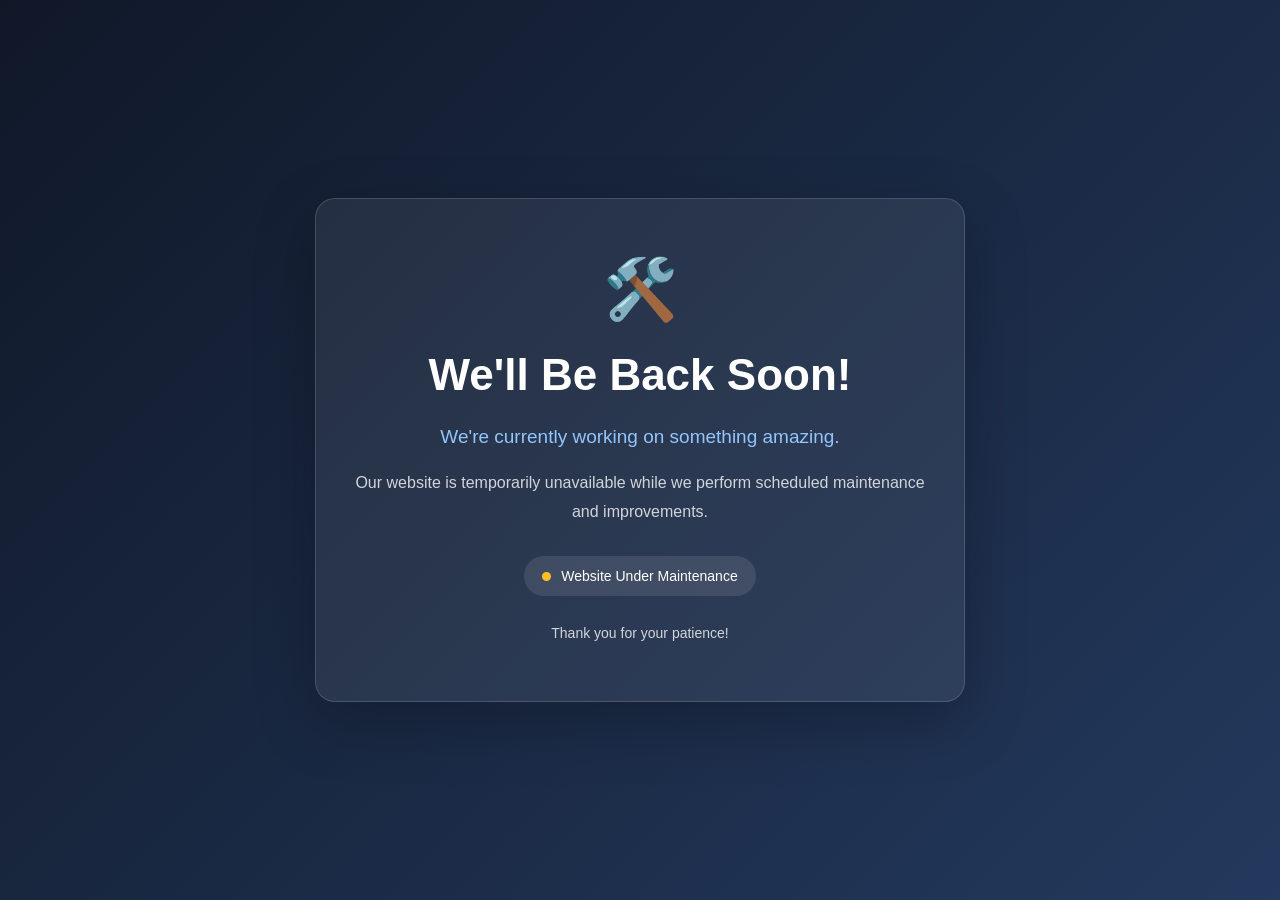
<file: index.html>
<!DOCTYPE html>
<html lang="en">
<head>
    <meta charset="UTF-8">
    <meta name="viewport" content="width=device-width, initial-scale=1.0">
    <title>Ecgroup Holdings</title>
    <link rel="stylesheet" href="./styles.css">

</head>
<body>
    <div class="maintenance-container">
        <div class="icon">🛠️</div>
        <h1>We'll Be Back Soon!</h1>
        <p class="subtitle">We're currently working on something amazing.</p>
        <p>
            Our website is temporarily unavailable while we perform
            scheduled maintenance and improvements.
        </p>
        <div class="status">
            <span class="dot"></span>
            Website Under Maintenance
        </div>
        <p class="footer">Thank you for your patience!</p>
    </div>
</body>
</html>
</file>
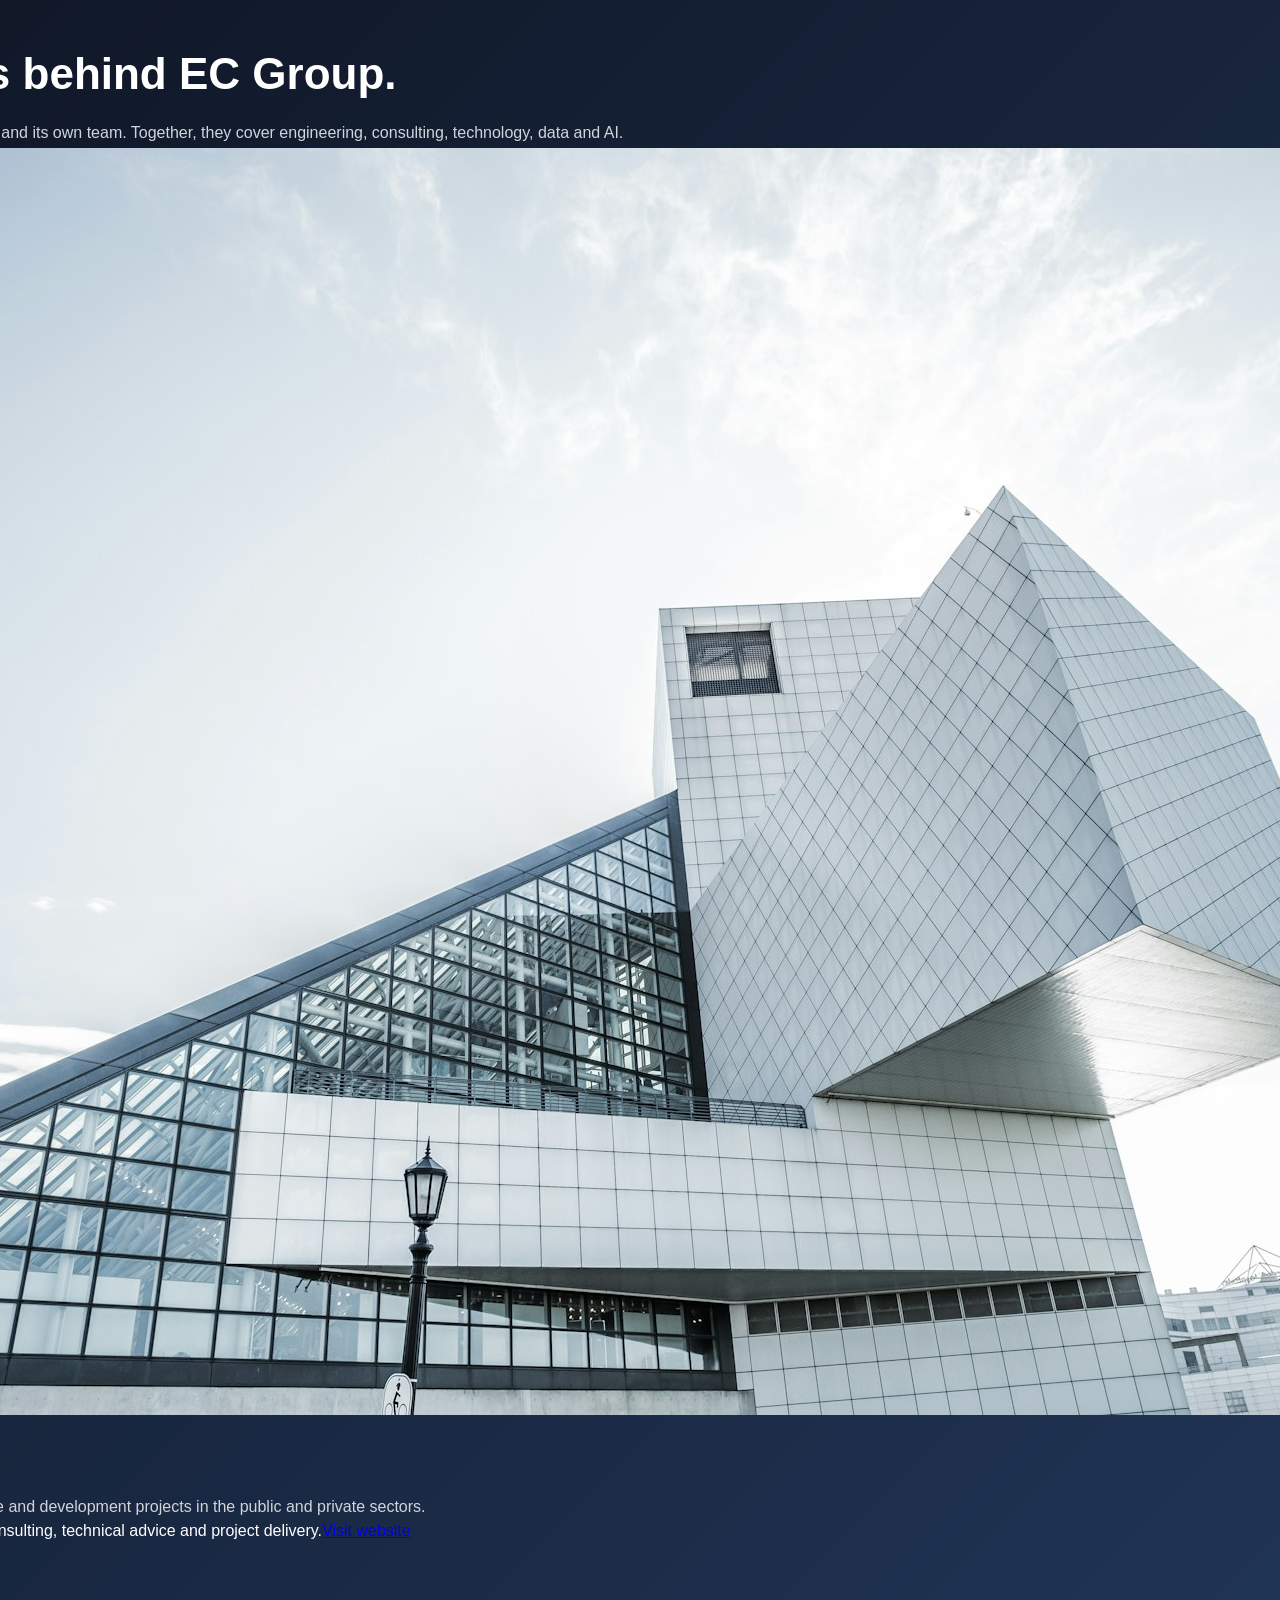
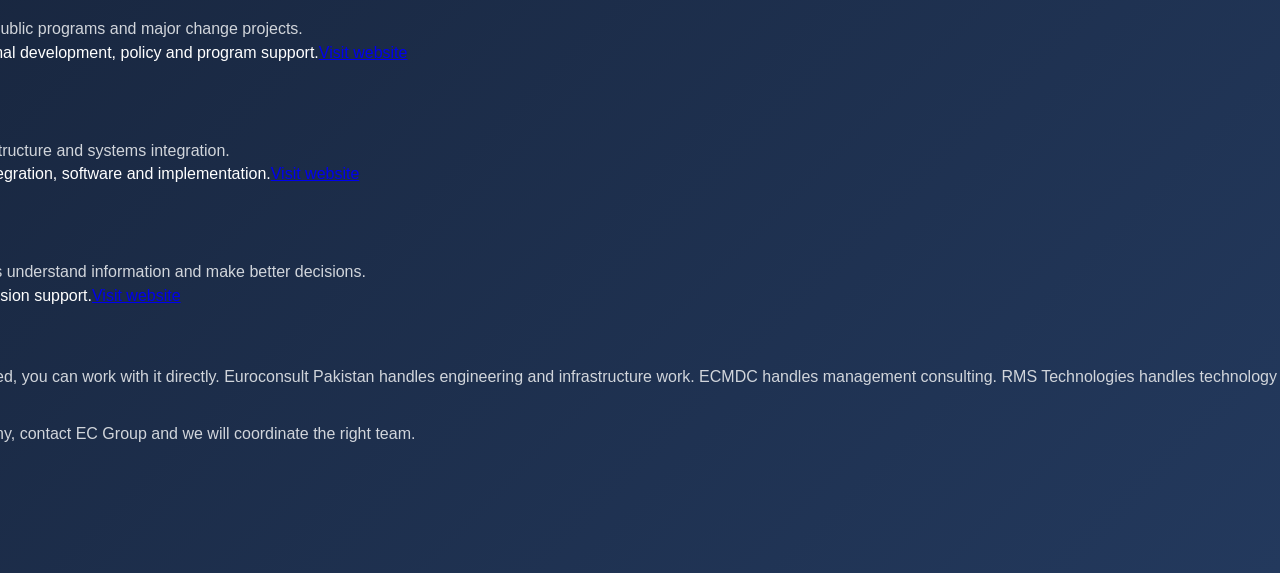
<file: companies.html>
<!DOCTYPE html>

<html lang="en">
<head>
<meta charset="utf-8"/>
<meta content="width=device-width, initial-scale=1" name="viewport"/>
<meta content="Meet the four companies in EC Group: Euroconsult Pakistan, ECMDC, RMS Technologies and Atlas Intelligence." name="description"/>
<title>Our Companies | EC Group</title>
<link href="https://fonts.googleapis.com" rel="preconnect"/>
<link crossorigin="" href="https://fonts.gstatic.com" rel="preconnect"/>
<link href="https://fonts.googleapis.com/css2?family=Inter:wght@400;500;600&amp;family=Newsreader:opsz,wght@6..72,400;6..72,500&amp;display=swap" rel="stylesheet"/>
<link href="styles.css" rel="stylesheet"/>
</head>
<body>
<header class="site-header">
<div class="shell header-inner">
<a aria-label="EC Group home" class="brand" href="index.html"><img alt="EC Group" src="assets/ec-group-logo.png"/></a>
<nav aria-label="Primary navigation" class="desktop-nav"><a href="group.html">About us</a><a aria-current="page" href="companies.html">Companies</a><a href="what-we-do.html">What we do</a><a href="how-we-work.html">How we work</a></nav>
<a class="header-link" href="contact.html">Contact</a>
<details class="mobile-menu">
<summary aria-label="Open menu"><span></span><span></span><span></span></summary>
<nav aria-label="Mobile navigation"><a href="group.html">About us</a><a aria-current="page" href="companies.html">Companies</a><a href="what-we-do.html">What we do</a><a href="how-we-work.html">How we work</a><a href="contact.html">Contact</a></nav>
</details>
</div>
</header>
<main>
<section class="page-hero"><div class="shell"><div class="page-hero-grid"><div><p class="section-label">Companies</p><h1>The companies behind EC Group.</h1></div><div class="page-hero-copy"><p>Each EC Group company has a clear focus and its own team. Together, they cover engineering, consulting, technology, data and AI.</p></div></div><figure class="page-hero-media"><img alt="Contemporary architecture and urban infrastructure" src="assets/img/companies-hero.jpg"/></figure></div></section>
<section class="section"><div class="shell"><div class="company-profile-list">
<article class="company-profile"><div class="company-profile-index">01</div><div class="company-profile-main"><p class="section-label">Engineering</p><h2>Euroconsult Pakistan</h2><p>Engineering and consulting for infrastructure and development projects in the public and private sectors.</p></div><div class="company-profile-side"><strong>Focus</strong><span>Engineering design, infrastructure consulting, technical advice and project delivery.</span><a class="company-link" href="https://www.euroconsultglobal.co/" rel="noopener" target="_blank">Visit website</a></div></article>
<article class="company-profile"><div class="company-profile-index">02</div><div class="company-profile-main"><p class="section-label">Management consulting</p><h2>ECMDC</h2><p>Management consulting for organizations, public programs and major change projects.</p></div><div class="company-profile-side"><strong>Focus</strong><span>Management consulting, organizational development, policy and program support.</span><a class="company-link" href="https://ecmdc.co" rel="noopener" target="_blank">Visit website</a></div></article>
<article class="company-profile"><div class="company-profile-index">03</div><div class="company-profile-main"><p class="section-label">Technology</p><h2>RMS Technologies</h2><p>Technology systems, software, digital infrastructure and systems integration.</p></div><div class="company-profile-side"><strong>Focus</strong><span>Technology architecture, systems integration, software and implementation.</span><a class="company-link" href="https://rmstechnologies.co" rel="noopener" target="_blank">Visit website</a></div></article>
<article class="company-profile"><div class="company-profile-index">04</div><div class="company-profile-main"><p class="section-label light">Data &amp; AI</p><h2>Atlas Intelligence</h2><p>Data and AI systems that help organizations understand information and make better decisions.</p></div><div class="company-profile-side"><strong>Focus</strong><span>Data platforms, analytics, AI and decision support.</span><a class="company-link" href="https://atlasintelglobal.com" rel="noopener" target="_blank">Visit website</a></div></article>
</div></div></section>
<section class="section soft"><div class="shell statement-grid"><div><p class="section-label">Working with us</p><p class="display">Choose the company that fits the work.</p></div><div class="prose-stack"><p>If you already know which company you need, you can work with it directly. Euroconsult Pakistan handles engineering and infrastructure work. ECMDC handles management consulting. RMS Technologies handles technology and systems. Atlas Intelligence handles data, analytics and AI.</p><p>If your project needs more than one company, contact EC Group and we will coordinate the right team.</p></div></div></section>
<section class="cta"><div class="shell cta-grid"><div><p class="section-label on-blue">Need help choosing?</p><h2>Tell us about the project.</h2></div><div class="cta-side"><p>We will connect you with the right company.</p><a class="button button-light" href="contact.html">Contact</a></div></div></section>
</main>
<footer class="site-footer">
<div class="shell footer-grid">
<div class="footer-brand">
<img alt="EC Group" src="assets/ec-group-logo.png"/>
<p>EC Group brings together Euroconsult Pakistan, ECMDC, RMS Technologies and Atlas Intelligence.</p>
</div>
<div class="footer-links">
<div><strong>Group</strong><a href="group.html">About us</a><a href="companies.html">Companies</a><a href="what-we-do.html">What we do</a><a href="how-we-work.html">How we work</a></div>
<div><strong>Companies</strong><a href="https://www.euroconsultglobal.co/" rel="noopener" target="_blank">Euroconsult Pakistan</a><a href="https://ecmdc.co" rel="noopener" target="_blank">ECMDC</a><a href="https://rmstechnologies.co" rel="noopener" target="_blank">RMS Technologies</a><a href="https://atlasintelglobal.com" rel="noopener" target="_blank">Atlas Intelligence</a></div>
<div><strong>Contact</strong><a href="contact.html">Contact us</a><a href="index.html">Home</a></div>
</div>
</div>
<div class="shell footer-bottom"><span>© 2026 EC Group. All rights reserved.</span><span>Engineering · Consulting · Technology · Data &amp; AI</span></div>
</footer>
</body>
</html>
</file>
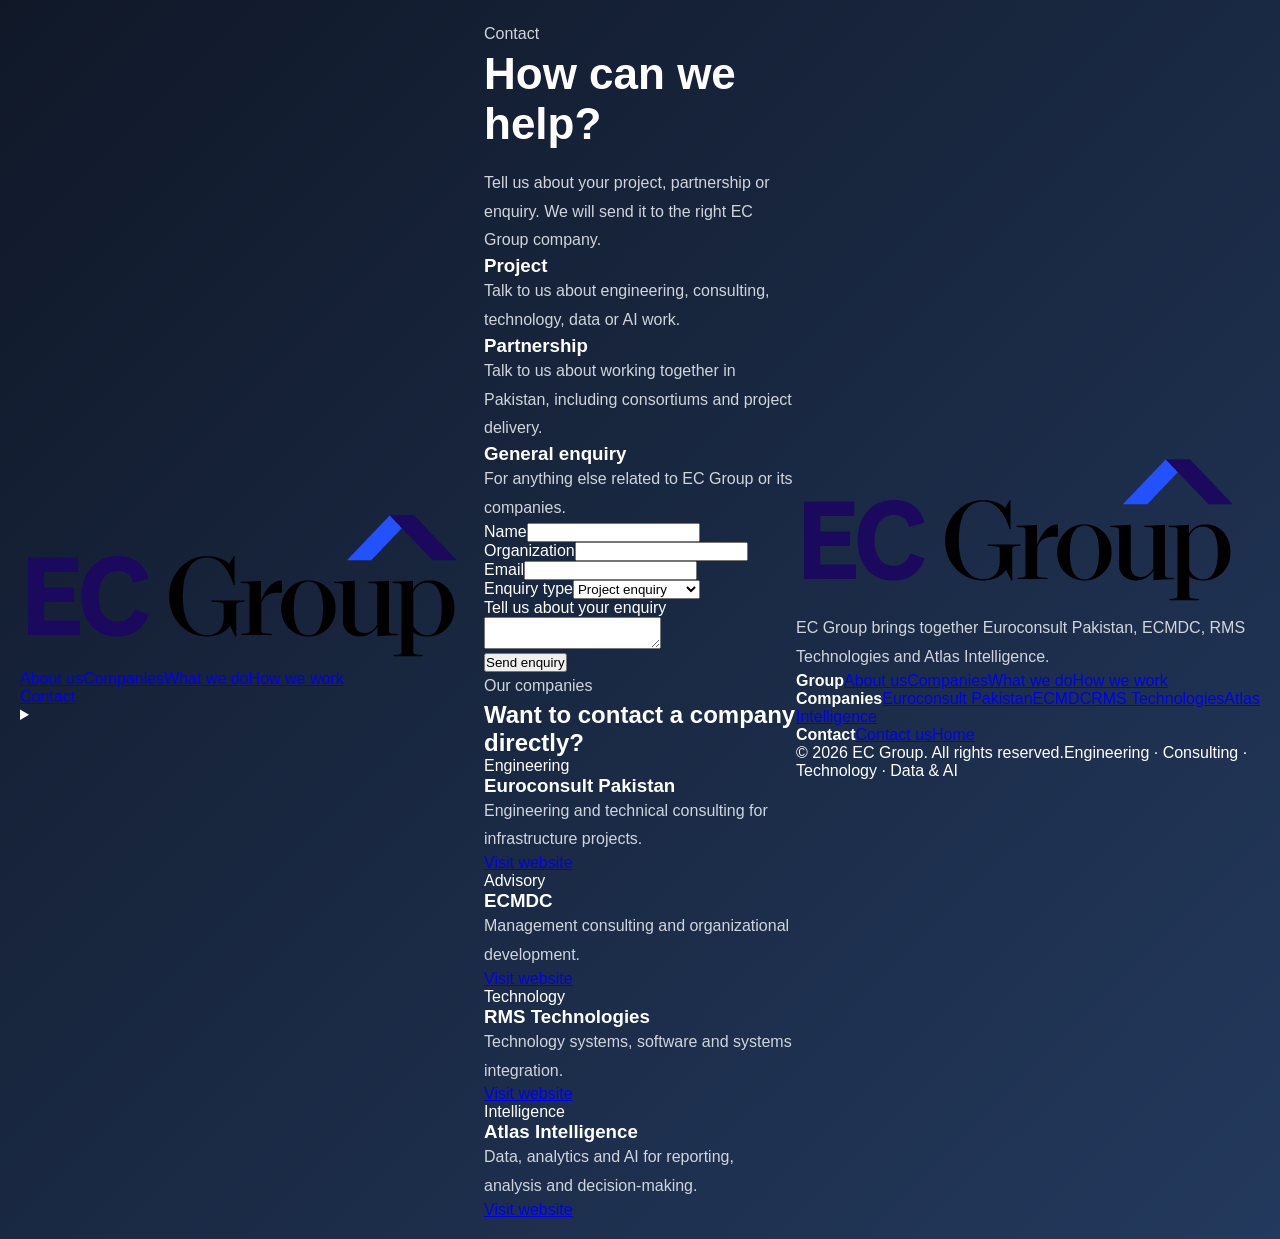
<file: contact.html>
<!DOCTYPE html>

<html lang="en">
<head>
<meta charset="utf-8"/>
<meta content="width=device-width, initial-scale=1" name="viewport"/>
<meta content="Contact EC Group about projects, partnerships and general enquiries." name="description"/>
<title>Contact | EC Group</title>
<link href="https://fonts.googleapis.com" rel="preconnect"/>
<link crossorigin="" href="https://fonts.gstatic.com" rel="preconnect"/>
<link href="https://fonts.googleapis.com/css2?family=Inter:wght@400;500;600&amp;family=Newsreader:opsz,wght@6..72,400;6..72,500&amp;display=swap" rel="stylesheet"/>
<link href="styles.css" rel="stylesheet"/>
</head>
<body>
<header class="site-header">
<div class="shell header-inner">
<a aria-label="EC Group home" class="brand" href="index.html"><img alt="EC Group" src="assets/ec-group-logo.png"/></a>
<nav aria-label="Primary navigation" class="desktop-nav"><a href="group.html">About us</a><a href="companies.html">Companies</a><a href="what-we-do.html">What we do</a><a href="how-we-work.html">How we work</a></nav>
<a aria-current="page" class="header-link" href="contact.html">Contact</a>
<details class="mobile-menu">
<summary aria-label="Open menu"><span></span><span></span><span></span></summary>
<nav aria-label="Mobile navigation"><a href="group.html">About us</a><a href="companies.html">Companies</a><a href="what-we-do.html">What we do</a><a href="how-we-work.html">How we work</a><a href="contact.html">Contact</a></nav>
</details>
</div>
</header>
<main>
<section class="contact-page"><div class="shell contact-layout"><div class="contact-intro"><p class="section-label">Contact</p><h1>How can we help?</h1><p>Tell us about your project, partnership or enquiry. We will send it to the right EC Group company.</p><div class="contact-reasons">
<article><h3>Project</h3><p>Talk to us about engineering, consulting, technology, data or AI work.</p></article>
<article><h3>Partnership</h3><p>Talk to us about working together in Pakistan, including consortiums and project delivery.</p></article>
<article><h3>General enquiry</h3><p>For anything else related to EC Group or its companies.</p></article>
</div></div>
<form action="#" class="contact-form" method="post" onsubmit="return false;"><div class="form-grid"><div class="field"><label for="name">Name</label><input autocomplete="name" id="name" name="name" type="text"/></div><div class="field"><label for="company">Organization</label><input autocomplete="organization" id="company" name="company" type="text"/></div><div class="field"><label for="email">Email</label><input autocomplete="email" id="email" name="email" type="email"/></div><div class="field"><label for="type">Enquiry type</label><select id="type" name="type"><option>Project enquiry</option><option>Partnership</option><option>Company enquiry</option><option>General enquiry</option></select></div><div class="field full"><label for="message">Tell us about your enquiry</label><textarea id="message" name="message"></textarea></div></div><div class="form-action"><button class="button button-primary" type="submit">Send enquiry</button></div></form>
</div></section>
<section class="section soft"><div class="shell"><div class="section-heading compact-heading"><p class="section-label">Our companies</p><h2>Want to contact a company directly?</h2></div><div class="contact-routing">
<article class="route-card"><span class="section-label">Engineering</span><h3>Euroconsult Pakistan</h3><p>Engineering and technical consulting for infrastructure projects.</p><a class="company-link" href="https://www.euroconsultglobal.co/" rel="noopener" target="_blank">Visit website</a></article>
<article class="route-card"><span class="section-label">Advisory</span><h3>ECMDC</h3><p>Management consulting and organizational development.</p><a class="company-link" href="https://ecmdc.co" rel="noopener" target="_blank">Visit website</a></article>
<article class="route-card"><span class="section-label">Technology</span><h3>RMS Technologies</h3><p>Technology systems, software and systems integration.</p><a class="company-link" href="https://rmstechnologies.co" rel="noopener" target="_blank">Visit website</a></article>
<article class="route-card"><span class="section-label light">Intelligence</span><h3>Atlas Intelligence</h3><p>Data, analytics and AI for reporting, analysis and decision-making.</p><a class="company-link" href="https://atlasintelglobal.com" rel="noopener" target="_blank">Visit website</a></article>
</div></div></section>
</main>
<footer class="site-footer">
<div class="shell footer-grid">
<div class="footer-brand">
<img alt="EC Group" src="assets/ec-group-logo.png"/>
<p>EC Group brings together Euroconsult Pakistan, ECMDC, RMS Technologies and Atlas Intelligence.</p>
</div>
<div class="footer-links">
<div><strong>Group</strong><a href="group.html">About us</a><a href="companies.html">Companies</a><a href="what-we-do.html">What we do</a><a href="how-we-work.html">How we work</a></div>
<div><strong>Companies</strong><a href="https://www.euroconsultglobal.co/" rel="noopener" target="_blank">Euroconsult Pakistan</a><a href="https://ecmdc.co" rel="noopener" target="_blank">ECMDC</a><a href="https://rmstechnologies.co" rel="noopener" target="_blank">RMS Technologies</a><a href="https://atlasintelglobal.com" rel="noopener" target="_blank">Atlas Intelligence</a></div>
<div><strong>Contact</strong><a href="contact.html">Contact us</a><a href="index.html">Home</a></div>
</div>
</div>
<div class="shell footer-bottom"><span>© 2026 EC Group. All rights reserved.</span><span>Engineering · Consulting · Technology · Data &amp; AI</span></div>
</footer>
</body>
</html>
</file>
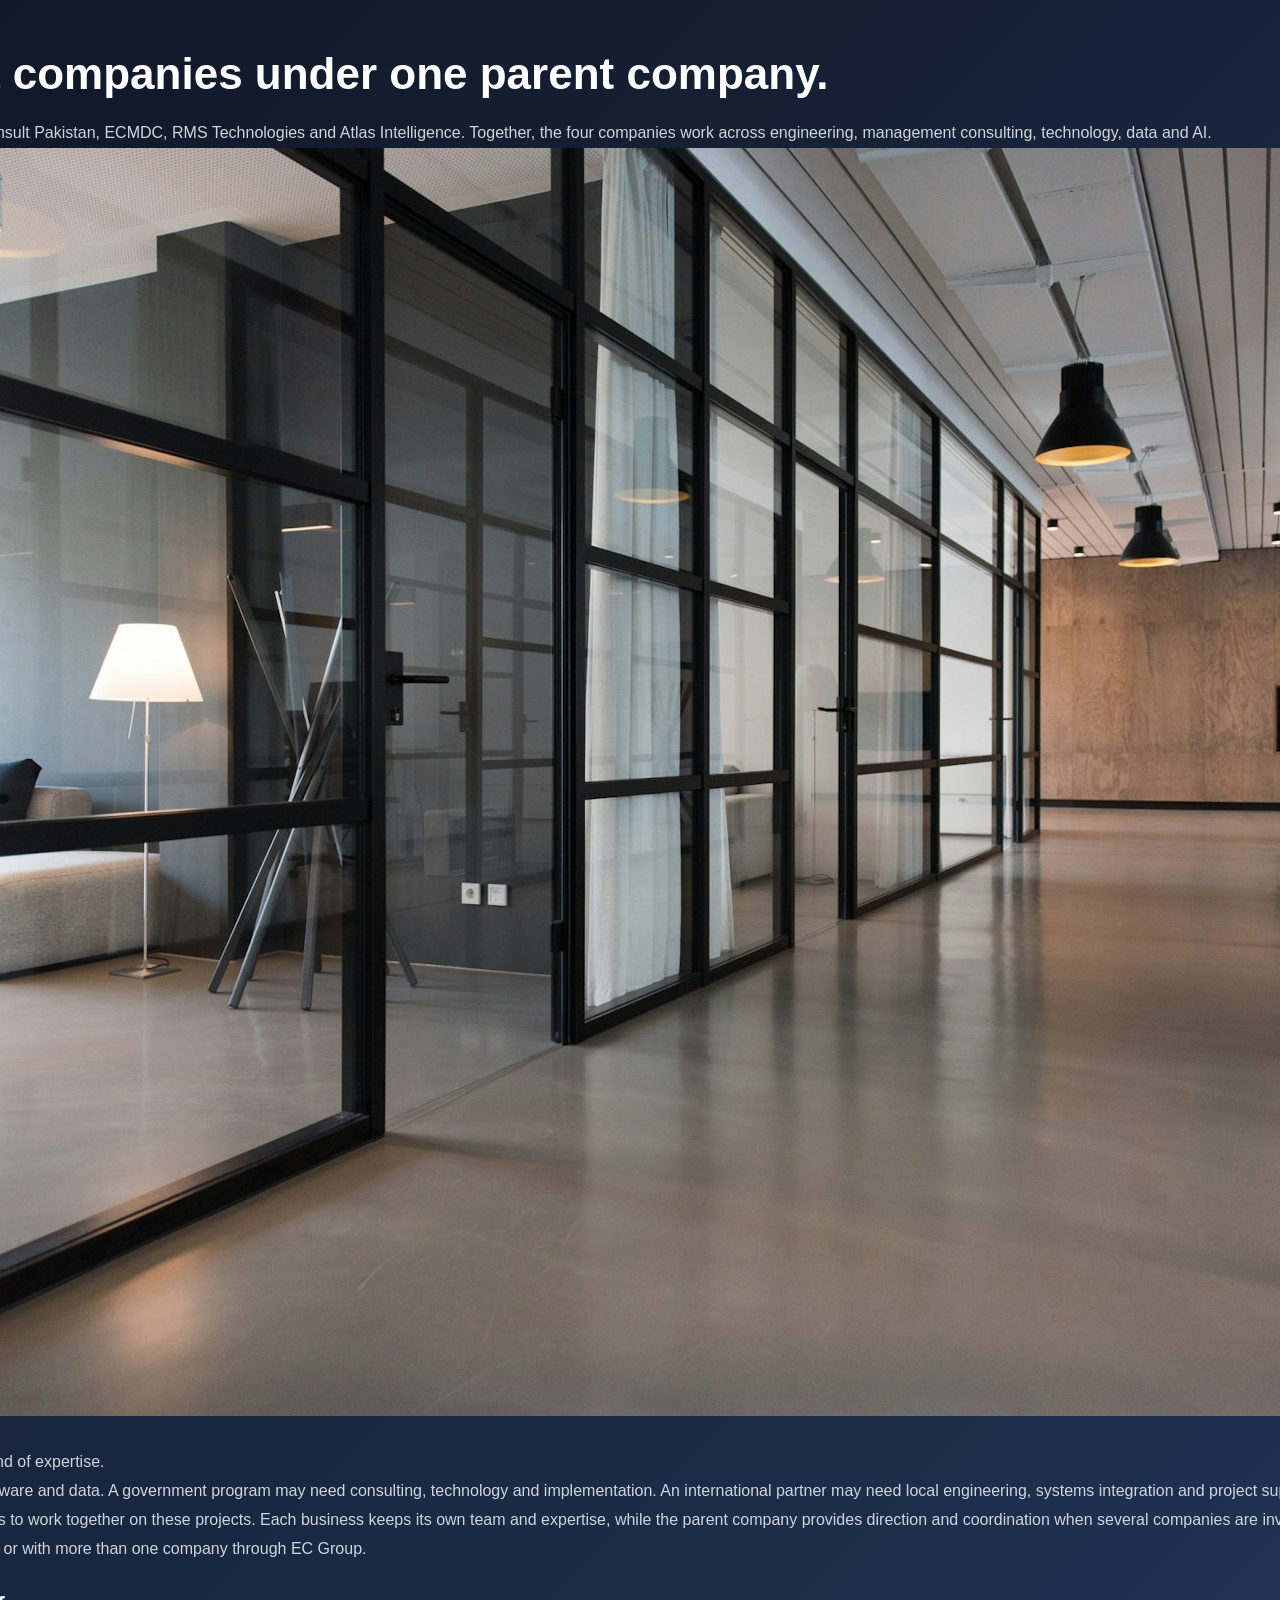
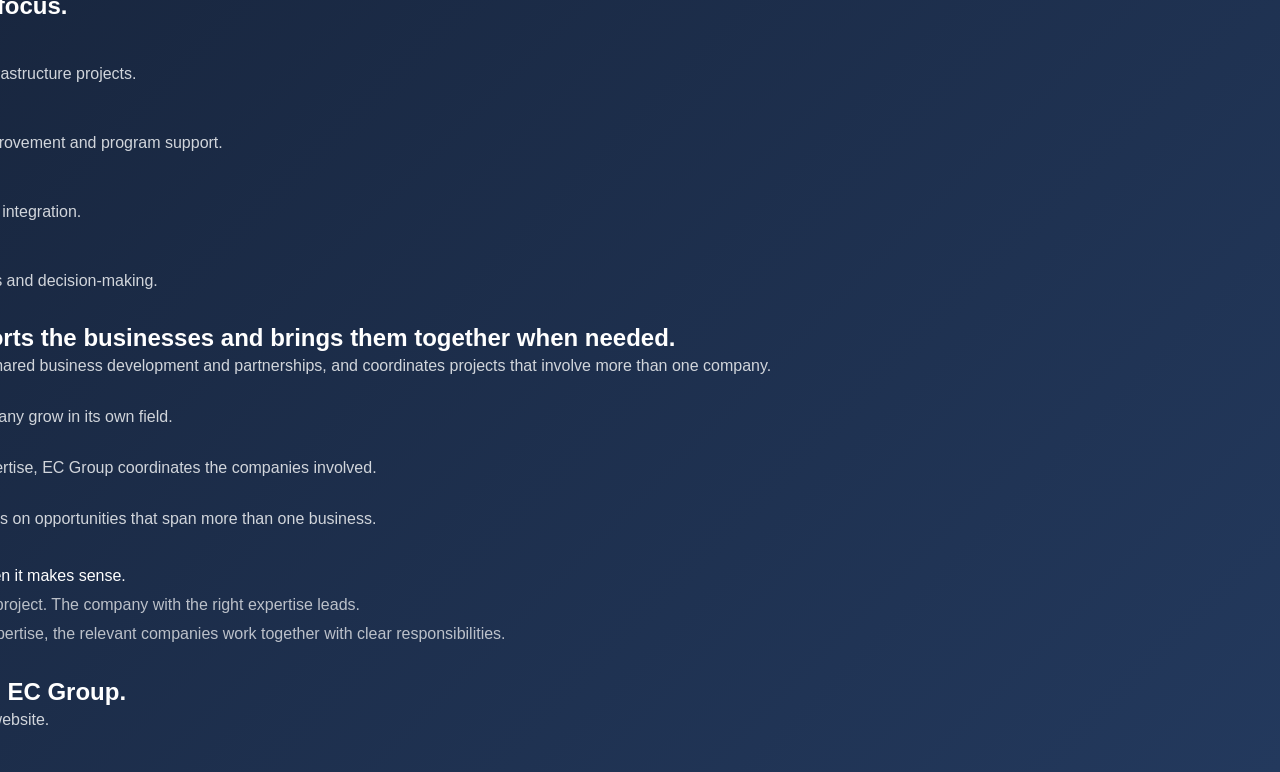
<file: group.html>
<!DOCTYPE html>

<html lang="en">
<head>
<meta charset="utf-8"/>
<meta content="width=device-width, initial-scale=1" name="viewport"/>
<meta content="Learn about EC Group, the parent company of Euroconsult Pakistan, ECMDC, RMS Technologies and Atlas Intelligence." name="description"/>
<title>About EC Group | EC Group</title>
<link href="https://fonts.googleapis.com" rel="preconnect"/>
<link crossorigin="" href="https://fonts.gstatic.com" rel="preconnect"/>
<link href="https://fonts.googleapis.com/css2?family=Inter:wght@400;500;600&amp;family=Newsreader:opsz,wght@6..72,400;6..72,500&amp;display=swap" rel="stylesheet"/>
<link href="styles.css" rel="stylesheet"/>
</head>
<body>
<header class="site-header">
<div class="shell header-inner">
<a aria-label="EC Group home" class="brand" href="index.html"><img alt="EC Group" src="assets/ec-group-logo.png"/></a>
<nav aria-label="Primary navigation" class="desktop-nav"><a aria-current="page" href="group.html">About us</a><a href="companies.html">Companies</a><a href="what-we-do.html">What we do</a><a href="how-we-work.html">How we work</a></nav>
<a class="header-link" href="contact.html">Contact</a>
<details class="mobile-menu">
<summary aria-label="Open menu"><span></span><span></span><span></span></summary>
<nav aria-label="Mobile navigation"><a aria-current="page" href="group.html">About us</a><a href="companies.html">Companies</a><a href="what-we-do.html">What we do</a><a href="how-we-work.html">How we work</a><a href="contact.html">Contact</a></nav>
</details>
</div>
</header>
<main>
<section class="page-hero"><div class="shell"><div class="page-hero-grid"><div><p class="section-label">About us</p><h1>Four specialist companies under one parent company.</h1></div><div class="page-hero-copy"><p>EC Group is the parent company of Euroconsult Pakistan, ECMDC, RMS Technologies and Atlas Intelligence. Together, the four companies work across engineering, management consulting, technology, data and AI.</p></div></div><figure class="page-hero-media"><img alt="Modern collaborative workplace" src="assets/img/group-hero.jpg"/></figure></div></section>
<section class="section"><div class="shell statement-grid"><div><p class="section-label">Why EC Group</p><p class="display">Large projects often need more than one kind of expertise.</p></div><div class="prose-stack"><p>An infrastructure project may also need software and data. A government program may need consulting, technology and implementation. An international partner may need local engineering, systems integration and project support.</p><p>EC Group makes it easier for our companies to work together on these projects. Each business keeps its own team and expertise, while the parent company provides direction and coordination when several companies are involved.</p><p>Clients can work with one company directly, or with more than one company through EC Group.</p></div></div></section>
<section class="section soft"><div class="shell"><div class="section-heading compact-heading"><p class="section-label">The companies</p><h2>Each company has a clear focus.</h2></div><div class="group-architecture">
<article class="arch-card"><small>Engineering</small><h3>Euroconsult Pakistan</h3><p>Engineering and technical consulting for infrastructure projects.</p></article>
<article class="arch-card"><small>Advisory</small><h3>ECMDC</h3><p>Management consulting, organizational improvement and program support.</p></article>
<article class="arch-card"><small>Technology</small><h3>RMS Technologies</h3><p>Technology systems, software and systems integration.</p></article>
<article class="arch-card"><small>Intelligence</small><h3>Atlas Intelligence</h3><p>Data, analytics and AI for reporting, analysis and decision-making.</p></article>
</div></div></section>
<section class="section"><div class="shell"><div class="section-heading split-heading"><div><p class="section-label">The role of EC Group</p><h2>The parent company supports the businesses and brings them together when needed.</h2></div><p>EC Group sets overall direction, supports shared business development and partnerships, and coordinates projects that involve more than one company.</p></div><div class="values-grid">
<article class="value-card"><h3>Direction</h3><p>We set group priorities and help each company grow in its own field.</p></article>
<article class="value-card"><h3>Joint projects</h3><p>When a project needs several areas of expertise, EC Group coordinates the companies involved.</p></article>
<article class="value-card"><h3>Partnerships</h3><p>We work with local and international partners on opportunities that span more than one business.</p></article>
</div></div></section>
<section class="section dark"><div class="shell statement-grid"><div><p class="section-label light">How the group works</p><p class="display" style="color:#fff">Specialist companies, working together when it makes sense.</p></div><div class="prose-stack"><p style="color:rgba(255,255,255,.7)">We do not involve every company in every project. The company with the right expertise leads.</p><p style="color:rgba(255,255,255,.7)">If a project needs more than one area of expertise, the relevant companies work together with clear responsibilities.</p></div></div></section>
<section class="cta"><div class="shell cta-grid"><div><p class="section-label on-blue">Our companies</p><h2>Meet the four companies in EC Group.</h2></div><div class="cta-side"><p>See what each business does and visit its website.</p><a class="button button-light" href="companies.html">View companies</a></div></div></section>
</main>
<footer class="site-footer">
<div class="shell footer-grid">
<div class="footer-brand">
<img alt="EC Group" src="assets/ec-group-logo.png"/>
<p>EC Group brings together Euroconsult Pakistan, ECMDC, RMS Technologies and Atlas Intelligence.</p>
</div>
<div class="footer-links">
<div><strong>Group</strong><a href="group.html">About us</a><a href="companies.html">Companies</a><a href="what-we-do.html">What we do</a><a href="how-we-work.html">How we work</a></div>
<div><strong>Companies</strong><a href="https://www.euroconsultglobal.co/" rel="noopener" target="_blank">Euroconsult Pakistan</a><a href="https://ecmdc.co" rel="noopener" target="_blank">ECMDC</a><a href="https://rmstechnologies.co" rel="noopener" target="_blank">RMS Technologies</a><a href="https://atlasintelglobal.com" rel="noopener" target="_blank">Atlas Intelligence</a></div>
<div><strong>Contact</strong><a href="contact.html">Contact us</a><a href="index.html">Home</a></div>
</div>
</div>
<div class="shell footer-bottom"><span>© 2026 EC Group. All rights reserved.</span><span>Engineering · Consulting · Technology · Data &amp; AI</span></div>
</footer>
</body>
</html>
</file>
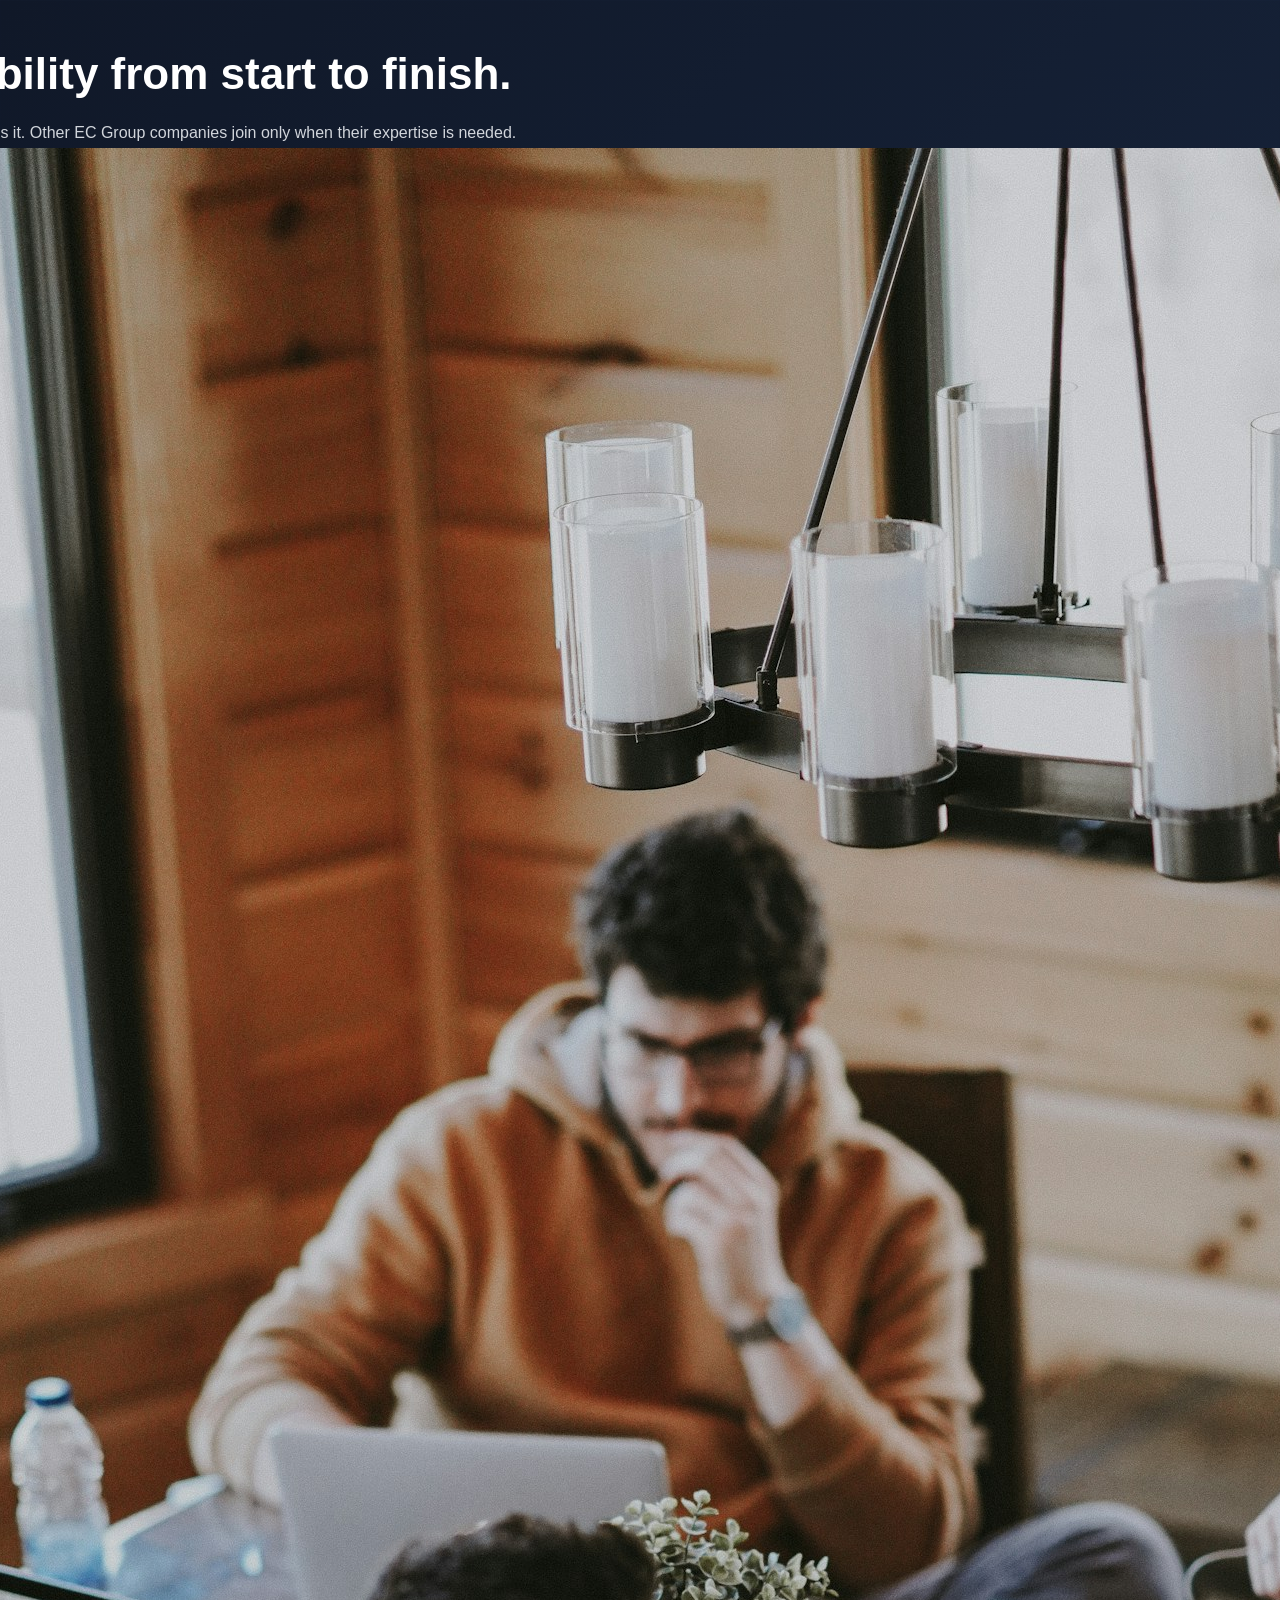
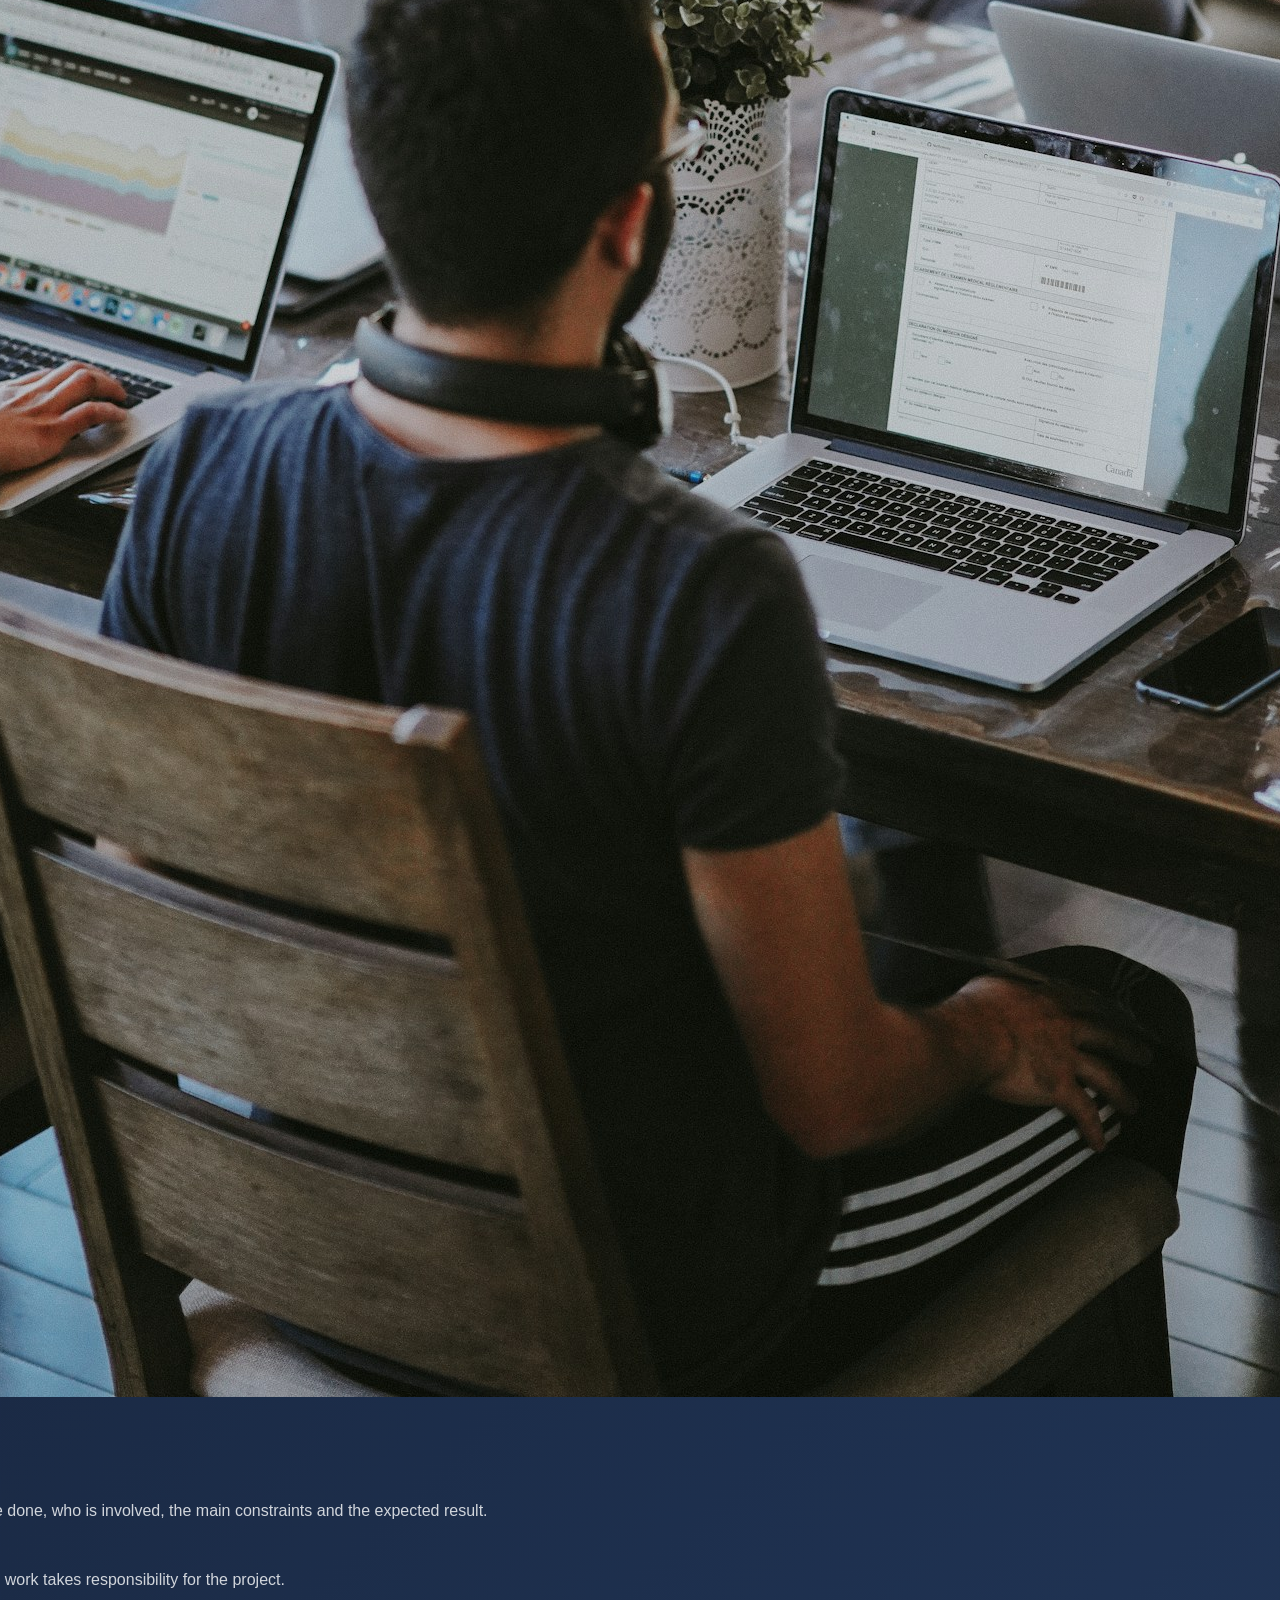
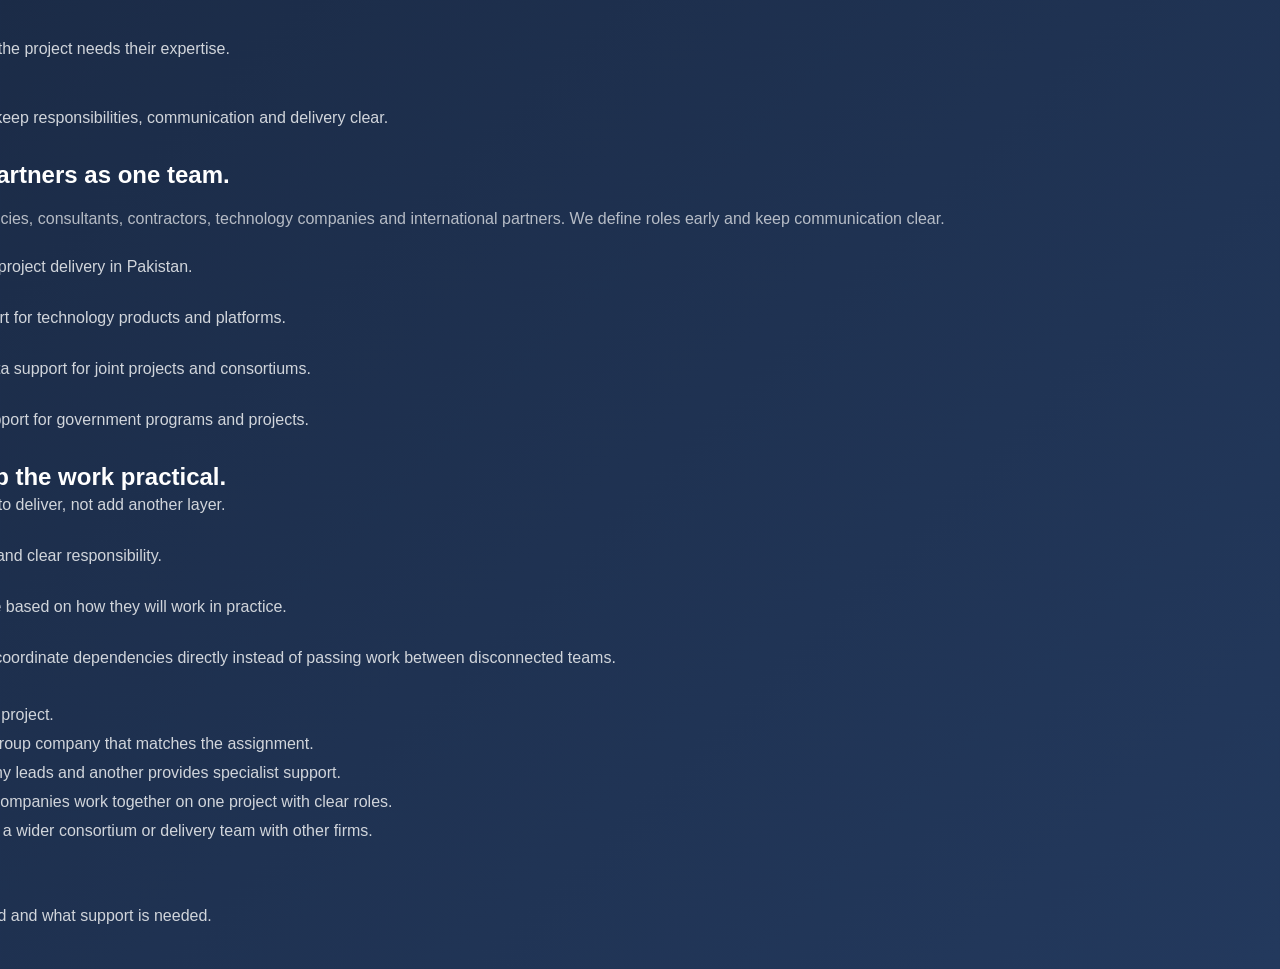
<file: how-we-work.html>
<!DOCTYPE html>

<html lang="en">
<head>
<meta charset="utf-8"/>
<meta content="width=device-width, initial-scale=1" name="viewport"/>
<meta content="See how EC Group companies lead projects, work together and collaborate with partners." name="description"/>
<title>How We Work | EC Group</title>
<link href="https://fonts.googleapis.com" rel="preconnect"/>
<link crossorigin="" href="https://fonts.gstatic.com" rel="preconnect"/>
<link href="https://fonts.googleapis.com/css2?family=Inter:wght@400;500;600&amp;family=Newsreader:opsz,wght@6..72,400;6..72,500&amp;display=swap" rel="stylesheet"/>
<link href="styles.css" rel="stylesheet"/>
</head>
<body>
<header class="site-header">
<div class="shell header-inner">
<a aria-label="EC Group home" class="brand" href="index.html"><img alt="EC Group" src="assets/ec-group-logo.png"/></a>
<nav aria-label="Primary navigation" class="desktop-nav"><a href="group.html">About us</a><a href="companies.html">Companies</a><a href="what-we-do.html">What we do</a><a aria-current="page" href="how-we-work.html">How we work</a></nav>
<a class="header-link" href="contact.html">Contact</a>
<details class="mobile-menu">
<summary aria-label="Open menu"><span></span><span></span><span></span></summary>
<nav aria-label="Mobile navigation"><a href="group.html">About us</a><a href="companies.html">Companies</a><a href="what-we-do.html">What we do</a><a aria-current="page" href="how-we-work.html">How we work</a><a href="contact.html">Contact</a></nav>
</details>
</div>
</header>
<main>
<section class="page-hero"><div class="shell"><div class="page-hero-grid"><div><p class="section-label">How we work</p><h1>Clear responsibility from start to finish.</h1></div><div class="page-hero-copy"><p>The company best suited to the project leads it. Other EC Group companies join only when their expertise is needed.</p></div></div><figure class="page-hero-media"><img alt="Team collaborating around a table" src="assets/img/howwework-hero.jpg"/></figure></div></section>
<section class="section"><div class="shell"><div class="section-heading compact-heading"><p class="section-label">Our approach</p><h2>A simple way to work.</h2></div><div class="process-grid">
<article class="process-card"><span class="process-number">01</span><div class="process-body"><h3>Understand the work</h3><p>We start by understanding what needs to be done, who is involved, the main constraints and the expected result.</p></div></article>
<article class="process-card"><span class="process-number">02</span><div class="process-body"><h3>Choose the lead company</h3><p>The EC Group company closest to the main work takes responsibility for the project.</p></div></article>
<article class="process-card"><span class="process-number">03</span><div class="process-body"><h3>Add other expertise where needed</h3><p>Other EC Group companies join only when the project needs their expertise.</p></div></article>
<article class="process-card"><span class="process-number">04</span><div class="process-body"><h3>Keep delivery coordinated</h3><p>When several companies are involved, we keep responsibilities, communication and delivery clear.</p></div></article>
</div></div></section>
<section class="section dark"><div class="shell partner-grid"><div><p class="section-label light">Working with partners</p><h2>We work with clients and partners as one team.</h2><p style="margin-top:18px;color:rgba(255,255,255,.68);font-size:16px;line-height:24px">Our projects often involve government agencies, consultants, contractors, technology companies and international partners. We define roles early and keep communication clear.</p></div><div class="partner-list">
<article><h3>International firms</h3><p>Local support for partnerships, bidding and project delivery in Pakistan.</p></article>
<article><h3>Technology providers</h3><p>Local integration and implementation support for technology products and platforms.</p></article>
<article><h3>Consulting partners</h3><p>Engineering, consulting, technology and data support for joint projects and consortiums.</p></article>
<article><h3>Public institutions</h3><p>Consulting, engineering and technology support for government programs and projects.</p></article>
</div></div></section>
<section class="section"><div class="shell"><div class="section-heading split-heading"><div><p class="section-label">Delivery principles</p><h2>Keep ownership clear. Keep the work practical.</h2></div><p>The structure should make a project easier to deliver, not add another layer.</p></div><div class="values-grid">
<article class="value-card"><h3>Clear ownership</h3><p>Every part of the project has a named lead and clear responsibility.</p></article>
<article class="value-card"><h3>Practical decisions</h3><p>Advice, designs and technology choices are based on how they will work in practice.</p></article>
<article class="value-card"><h3>Direct coordination</h3><p>When several companies are involved, we coordinate dependencies directly instead of passing work between disconnected teams.</p></article>
</div></div></section>
<section class="section soft"><div class="shell statement-grid"><div><p class="section-label">Ways to work with us</p><p class="display">One company or several, depending on the project.</p></div><div class="prose-stack"><p><strong>One company.</strong> Work directly with the EC Group company that matches the assignment.</p><p><strong>Lead company with support.</strong> One company leads and another provides specialist support.</p><p><strong>Joint EC Group team.</strong> Several EC Group companies work together on one project with clear roles.</p><p><strong>With external partners.</strong> EC Group can join a wider consortium or delivery team with other firms.</p></div></div></section>
<section class="cta"><div class="shell cta-grid"><div><p class="section-label on-blue">Get in touch</p><h2>Tell us about the project.</h2></div><div class="cta-side"><p>We will work out which company should lead and what support is needed.</p><a class="button button-light" href="contact.html">Contact us</a></div></div></section>
</main>
<footer class="site-footer">
<div class="shell footer-grid">
<div class="footer-brand">
<img alt="EC Group" src="assets/ec-group-logo.png"/>
<p>EC Group brings together Euroconsult Pakistan, ECMDC, RMS Technologies and Atlas Intelligence.</p>
</div>
<div class="footer-links">
<div><strong>Group</strong><a href="group.html">About us</a><a href="companies.html">Companies</a><a href="what-we-do.html">What we do</a><a href="how-we-work.html">How we work</a></div>
<div><strong>Companies</strong><a href="https://www.euroconsultglobal.co/" rel="noopener" target="_blank">Euroconsult Pakistan</a><a href="https://ecmdc.co" rel="noopener" target="_blank">ECMDC</a><a href="https://rmstechnologies.co" rel="noopener" target="_blank">RMS Technologies</a><a href="https://atlasintelglobal.com" rel="noopener" target="_blank">Atlas Intelligence</a></div>
<div><strong>Contact</strong><a href="contact.html">Contact us</a><a href="index.html">Home</a></div>
</div>
</div>
<div class="shell footer-bottom"><span>© 2026 EC Group. All rights reserved.</span><span>Engineering · Consulting · Technology · Data &amp; AI</span></div>
</footer>
</body>
</html>
</file>
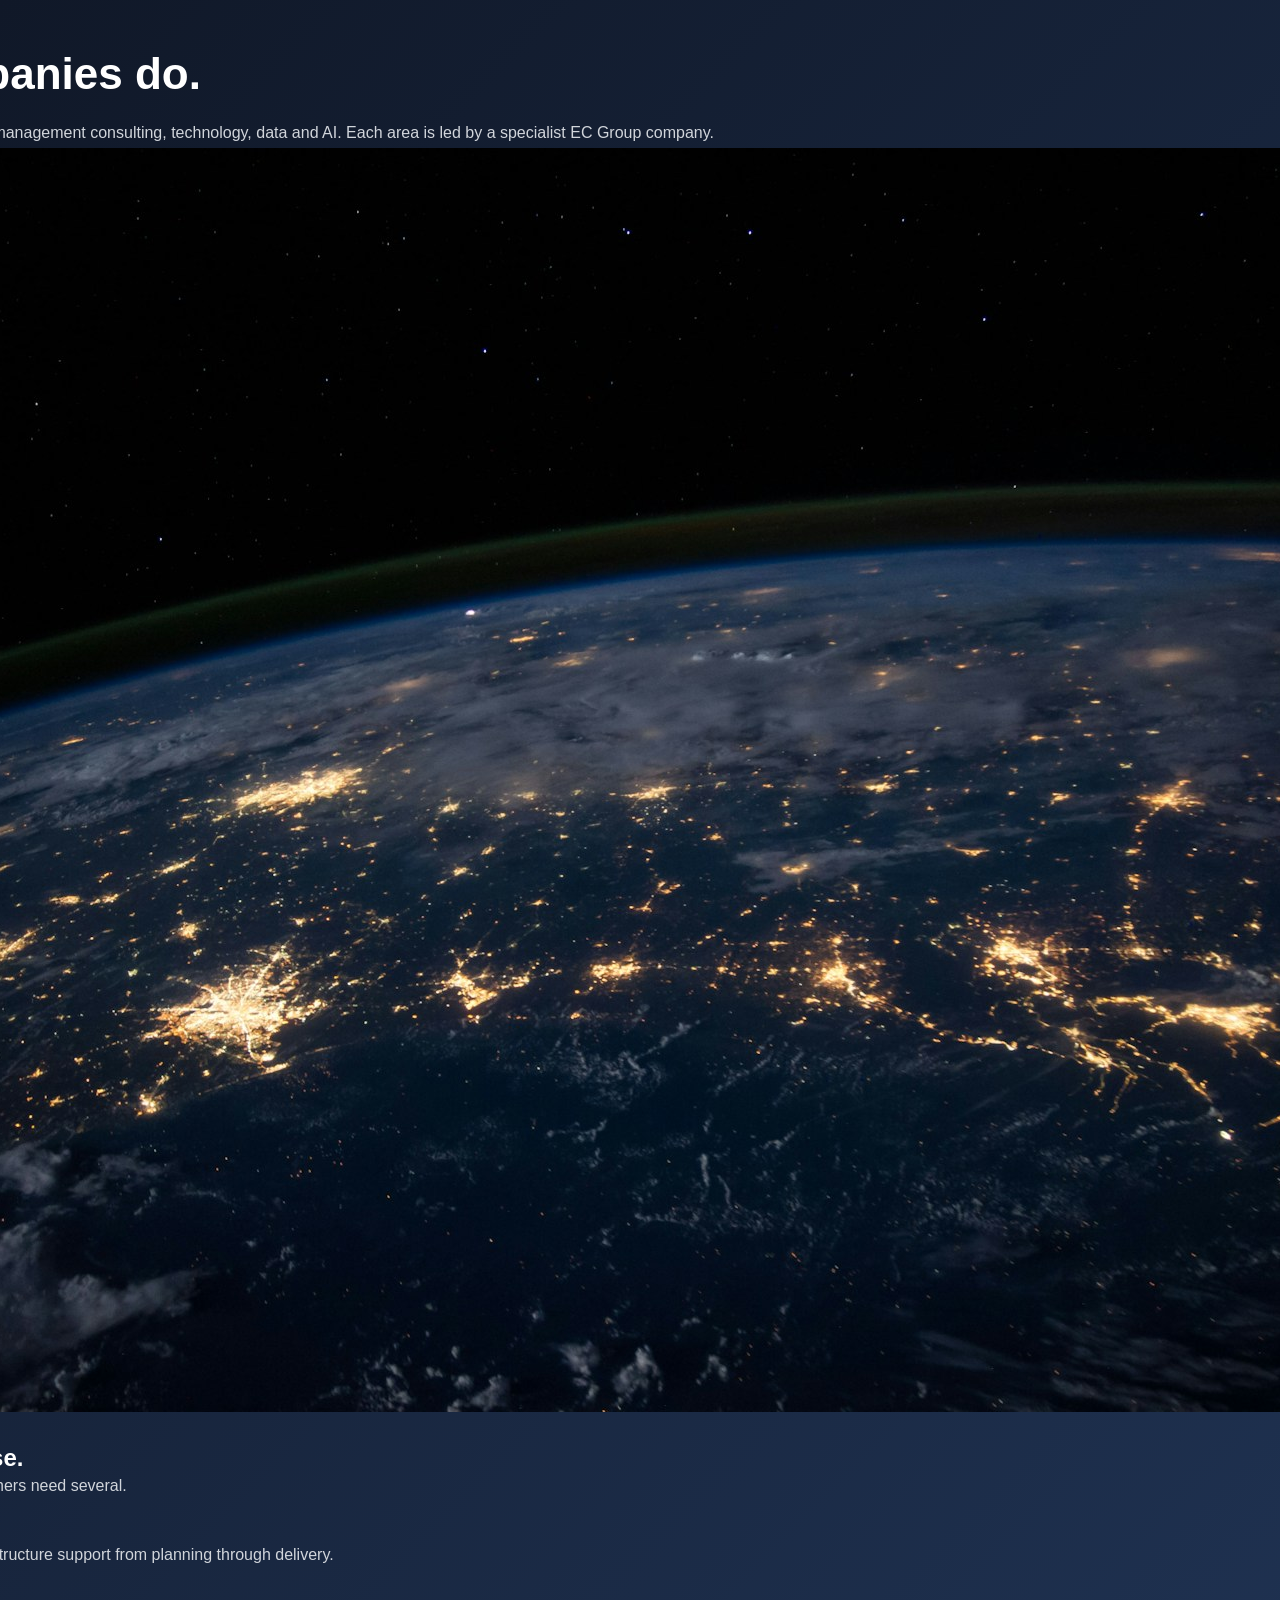
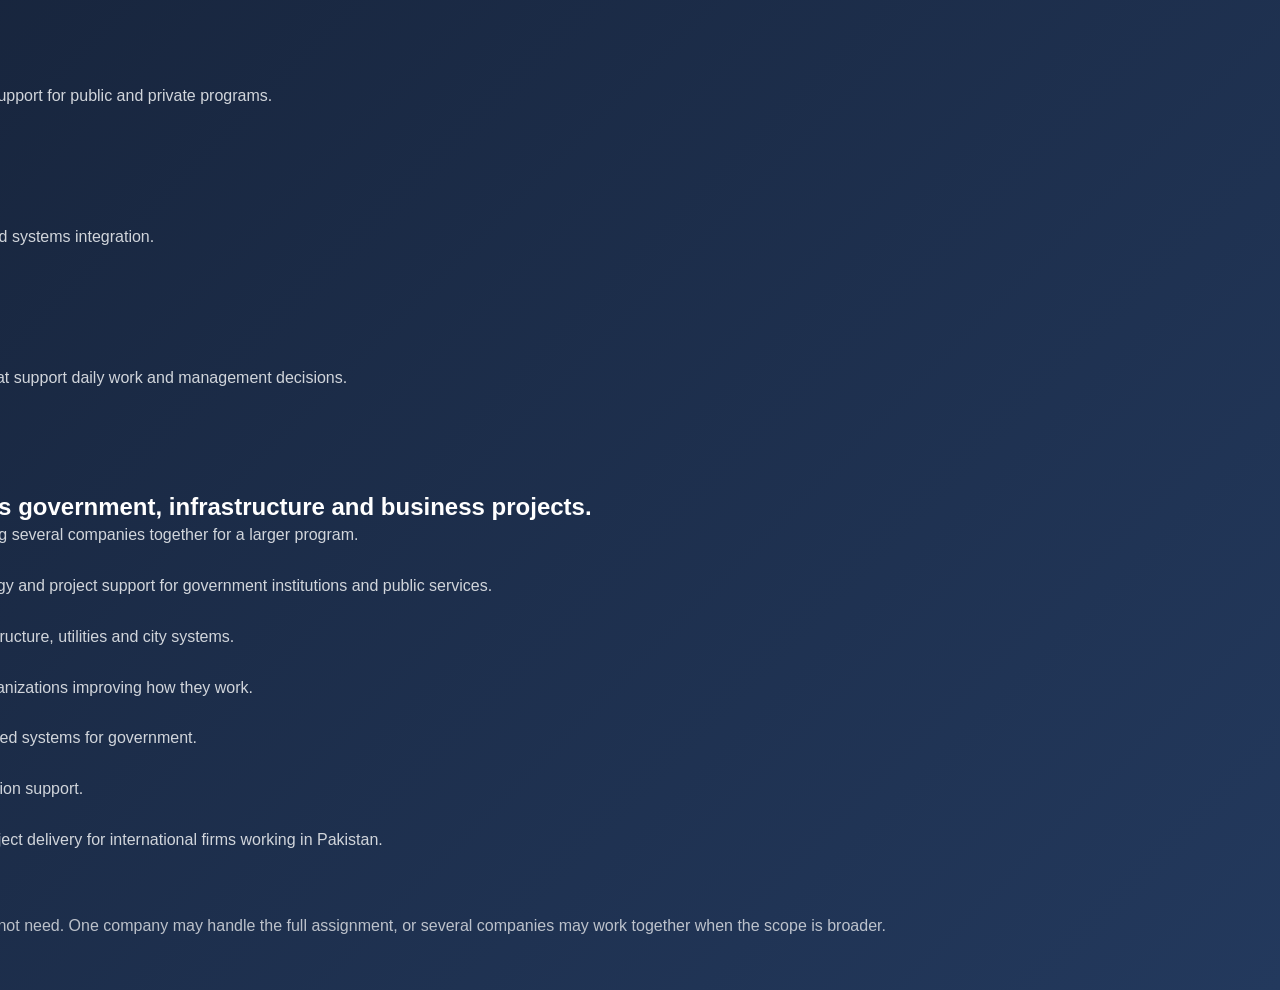
<file: what-we-do.html>
<!DOCTYPE html>

<html lang="en">
<head>
<meta charset="utf-8"/>
<meta content="width=device-width, initial-scale=1" name="viewport"/>
<meta content="EC Group companies work across engineering, management consulting, technology, data and AI." name="description"/>
<title>What We Do | EC Group</title>
<link href="https://fonts.googleapis.com" rel="preconnect"/>
<link crossorigin="" href="https://fonts.gstatic.com" rel="preconnect"/>
<link href="https://fonts.googleapis.com/css2?family=Inter:wght@400;500;600&amp;family=Newsreader:opsz,wght@6..72,400;6..72,500&amp;display=swap" rel="stylesheet"/>
<link href="styles.css" rel="stylesheet"/>
</head>
<body>
<header class="site-header">
<div class="shell header-inner">
<a aria-label="EC Group home" class="brand" href="index.html"><img alt="EC Group" src="assets/ec-group-logo.png"/></a>
<nav aria-label="Primary navigation" class="desktop-nav"><a href="group.html">About us</a><a href="companies.html">Companies</a><a aria-current="page" href="what-we-do.html">What we do</a><a href="how-we-work.html">How we work</a></nav>
<a class="header-link" href="contact.html">Contact</a>
<details class="mobile-menu">
<summary aria-label="Open menu"><span></span><span></span><span></span></summary>
<nav aria-label="Mobile navigation"><a href="group.html">About us</a><a href="companies.html">Companies</a><a aria-current="page" href="what-we-do.html">What we do</a><a href="how-we-work.html">How we work</a><a href="contact.html">Contact</a></nav>
</details>
</div>
</header>
<main>
<section class="page-hero"><div class="shell"><div class="page-hero-grid"><div><p class="section-label">What we do</p><h1>What our companies do.</h1></div><div class="page-hero-copy"><p>Across the group, we work in engineering, management consulting, technology, data and AI. Each area is led by a specialist EC Group company.</p></div></div><figure class="page-hero-media"><img alt="Connected world and digital infrastructure" src="assets/img/whatwedo-hero.jpg"/></figure></div></section>
<section class="section"><div class="shell"><div class="section-heading compact-heading"><p class="section-label">Our work</p><h2>Four main areas of expertise.</h2><p>Some projects need one of these areas. Others need several.</p></div><div class="capability-grid">
<article class="capability-card"><span class="cap-number">01</span><div class="cap-body"><h3>Engineering</h3><p>Engineering, technical consulting and infrastructure support from planning through delivery.</p><ul><li>Infrastructure consulting</li><li>Technical design</li><li>Project support</li><li>Engineering advisory</li></ul></div></article>
<article class="capability-card"><span class="cap-number">02</span><div class="cap-body"><h3>Management consulting</h3><p>Strategy, organizational improvement and support for public and private programs.</p><ul><li>Strategy</li><li>Institutional design</li><li>Capacity building</li><li>Program advisory</li></ul></div></article>
<article class="capability-card"><span class="cap-number">03</span><div class="cap-body"><h3>Technology</h3><p>Software, digital platforms, infrastructure and systems integration.</p><ul><li>Enterprise platforms</li><li>Systems integration</li><li>Software delivery</li><li>Digital infrastructure</li></ul></div></article>
<article class="capability-card"><span class="cap-number">04</span><div class="cap-body"><h3>Data &amp; AI</h3><p>Data platforms, analytics and AI systems that support daily work and management decisions.</p><ul><li>Data platforms</li><li>Analytics</li><li>Artificial intelligence</li><li>Decision support</li></ul></div></article>
</div></div></section>
<section class="section soft"><div class="shell"><div class="section-heading split-heading"><div><p class="section-label">Projects we work on</p><h2>Our companies work across government, infrastructure and business projects.</h2></div><p>We can support one part of a project or bring several companies together for a larger program.</p></div><div class="sector-grid">
<article class="sector-card"><h3>Government and public services</h3><p>Consulting, process improvement, technology and project support for government institutions and public services.</p></article>
<article class="sector-card"><h3>Infrastructure and cities</h3><p>Engineering, technology and data for infrastructure, utilities and city systems.</p></article>
<article class="sector-card"><h3>Business systems</h3><p>Business processes and technology for organizations improving how they work.</p></article>
<article class="sector-card"><h3>Government technology</h3><p>Software, online services, data and connected systems for government.</p></article>
<article class="sector-card"><h3>Data and AI</h3><p>Data platforms, analytics, AI tools and decision support.</p></article>
<article class="sector-card"><h3>International projects in Pakistan</h3><p>Local partnerships, bidding support and project delivery for international firms working in Pakistan.</p></article>
</div></div></section>
<section class="section dark"><div class="shell statement-grid"><div><p class="section-label light">Working across the group</p><p class="display" style="color:#fff">The right company leads the work.</p></div><div class="prose-stack"><p style="color:rgba(255,255,255,.7)">We do not add services that a project does not need. One company may handle the full assignment, or several companies may work together when the scope is broader.</p><p style="color:rgba(255,255,255,.7)">In either case, responsibilities stay clear.</p></div></div></section>
</main>
<footer class="site-footer">
<div class="shell footer-grid">
<div class="footer-brand">
<img alt="EC Group" src="assets/ec-group-logo.png"/>
<p>EC Group brings together Euroconsult Pakistan, ECMDC, RMS Technologies and Atlas Intelligence.</p>
</div>
<div class="footer-links">
<div><strong>Group</strong><a href="group.html">About us</a><a href="companies.html">Companies</a><a href="what-we-do.html">What we do</a><a href="how-we-work.html">How we work</a></div>
<div><strong>Companies</strong><a href="https://www.euroconsultglobal.co/" rel="noopener" target="_blank">Euroconsult Pakistan</a><a href="https://ecmdc.co" rel="noopener" target="_blank">ECMDC</a><a href="https://rmstechnologies.co" rel="noopener" target="_blank">RMS Technologies</a><a href="https://atlasintelglobal.com" rel="noopener" target="_blank">Atlas Intelligence</a></div>
<div><strong>Contact</strong><a href="contact.html">Contact us</a><a href="index.html">Home</a></div>
</div>
</div>
<div class="shell footer-bottom"><span>© 2026 EC Group. All rights reserved.</span><span>Engineering · Consulting · Technology · Data &amp; AI</span></div>
</footer>
</body>
</html>
</file>
<file: styles.css>
* {
    margin: 0;
    padding: 0;
    box-sizing: border-box;
}

body {
    font-family: Arial, sans-serif;
    min-height: 100vh;
    display: flex;
    align-items: center;
    justify-content: center;
    background: linear-gradient(135deg, #101828, #23395d);
    color: white;
    padding: 20px;
}

.maintenance-container {
    max-width: 650px;
    width: 100%;
    text-align: center;
    padding: 55px 35px;
    background: rgba(255, 255, 255, 0.07);
    border: 1px solid rgba(255, 255, 255, 0.15);
    border-radius: 20px;
    box-shadow: 0 20px 60px rgba(0, 0, 0, 0.25);
}

.icon {
    font-size: 60px;
    margin-bottom: 25px;
}

h1 {
    font-size: clamp(30px, 5vw, 44px);
    margin-bottom: 20px;
}

.subtitle {
    font-size: 19px;
    color: #93c5fd;
    margin-bottom: 15px;
}

p {
    font-size: 16px;
    line-height: 1.8;
    color: #d1d5db;
}

.status {
    display: inline-flex;
    align-items: center;
    gap: 10px;
    margin-top: 30px;
    padding: 12px 18px;
    border-radius: 30px;
    background: rgba(255, 255, 255, 0.1);
    font-size: 14px;
}

.dot {
    width: 9px;
    height: 9px;
    background: #fbbf24;
    border-radius: 50%;
    animation: pulse 1.5s infinite;
}

.footer {
    margin-top: 25px;
    font-size: 14px;
}

@keyframes pulse {
    50% {
        opacity: 0.35;
    }
}

@media (max-width: 480px) {
    .maintenance-container {
        padding: 40px 22px;
    }
}
</file>
